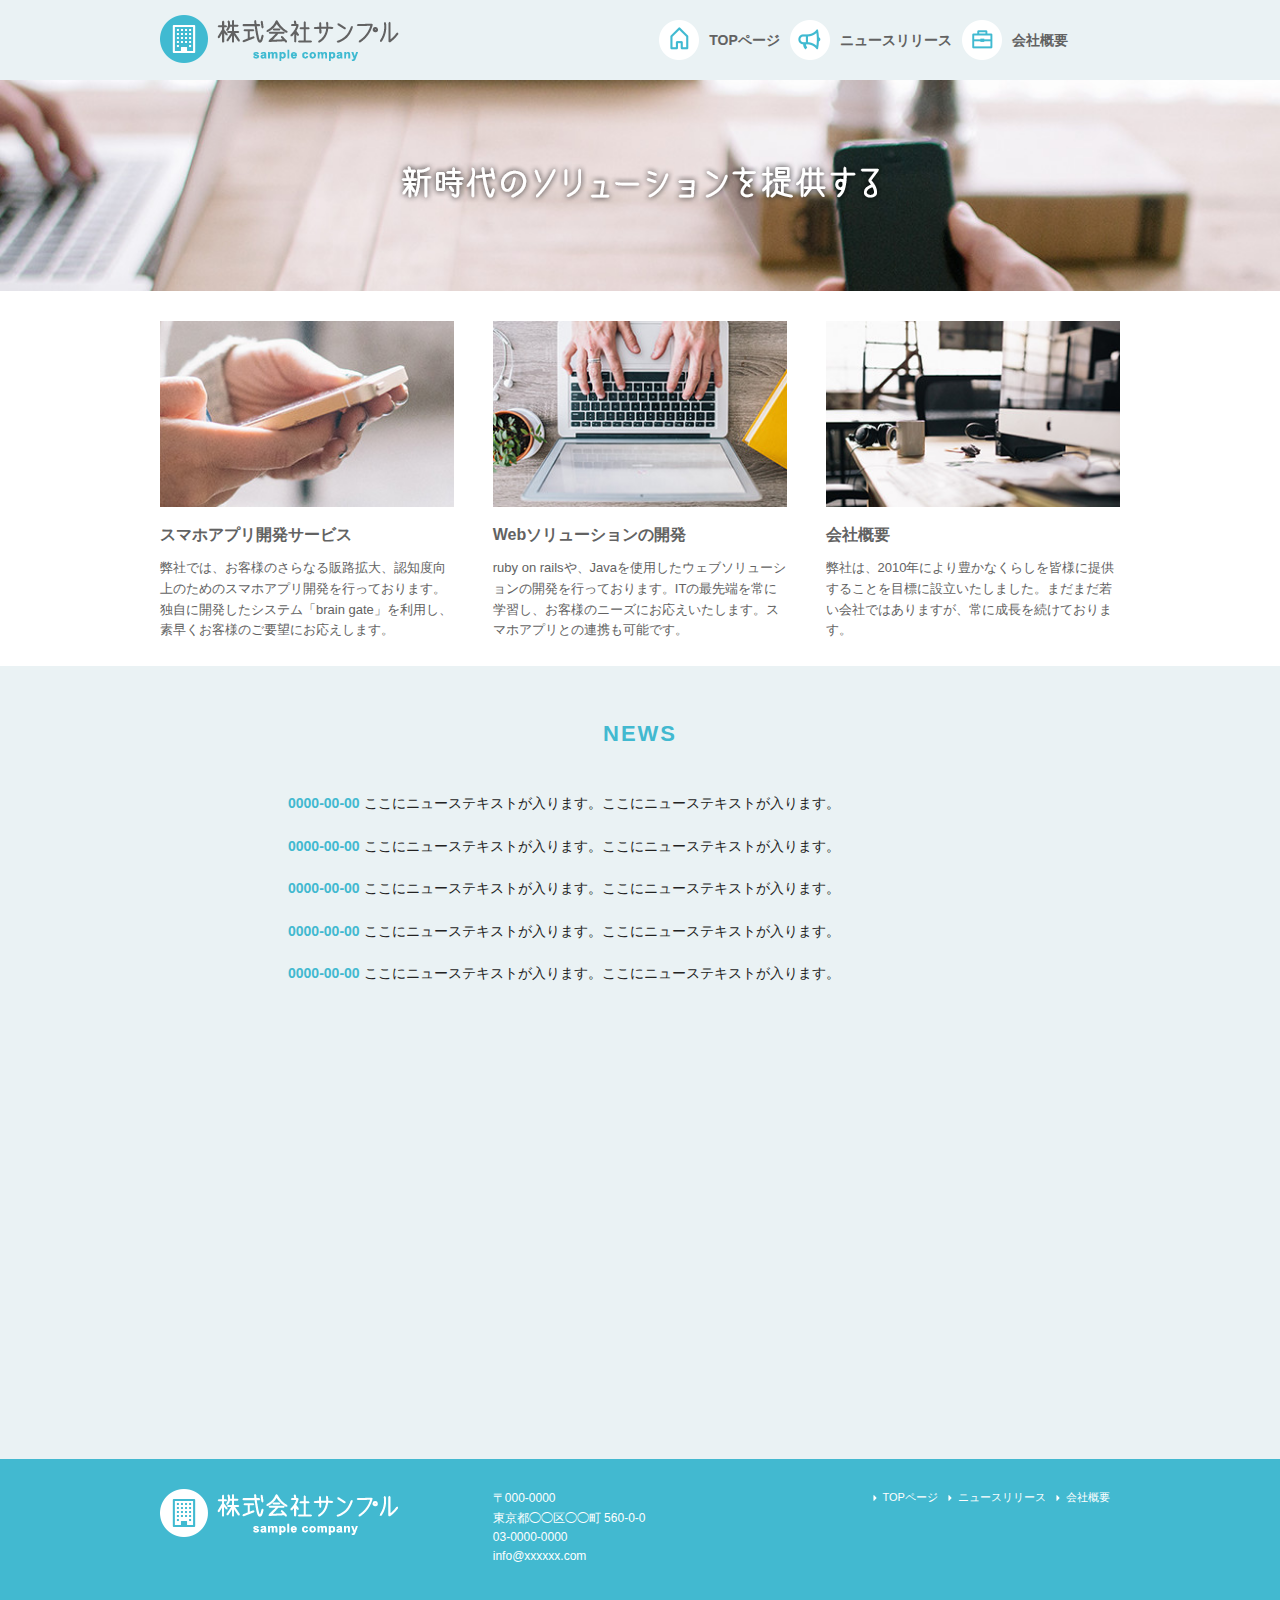
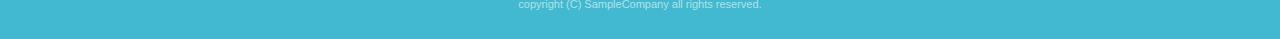
<file: index.html>
<!DOCTYPE html>
<html lang="ja">
<head>

  <!-- Basic Page Needs
  –––––––––––––––––––––––––––––––––––––––––––––––––– -->
  <meta charset="utf-8">
  <title>株式会社サンプル</title>
  <meta name="description" content="">
  <meta name="author" content="">

  <!-- Mobile Specific Metas
  –––––––––––––––––––––––––––––––––––––––––––––––––– -->
  <meta name="viewport" content="width=device-width, initial-scale=1">

  <!-- CSS
  –––––––––––––––––––––––––––––––––––––––––––––––––– -->
  <link rel="stylesheet" href="css/normalize.css">
  <link rel="stylesheet" href="css/skeleton.css">
  <link rel="stylesheet" href="css/sample.css">
  
  <!-- Favicon
  –––––––––––––––––––––––––––––––––––––––––––––––––– -->
  <link rel="icon" type="image/png" href="images/favicon.png">

</head>

<body>
  
  <header>
    <div id="header_in" class="container">
      <div class="row">
        <div class="six columns logo">

          <img class="u-max-full-width" src="images/top/logo.png" alt="株式会社サンプル" srcset="images/top/logo@2x.png 2x" />

        </div>
        <div class="six columns navi">

          <div class="sp_navi">
            <img id="sp_navi_btn" class="u-max-full-width" src="images/top/sp_navi.png" alt="sp_navi" srcset="images/top/sp_navi@2x.png 2x" />

            <ul class="sp_navi_li">
              <li><a href="index.html">TOPページ</a></li>
              <li><a href="news.html">ニュースリリース</a></li>
              <li><a href="company.html">会社概要</a></li>
            </ul>
          </div>
          <!-- sp_navi -->
          <div class="pc_navi">

            <ul class="pc_navi_li">
              <li class="navi_toppage"><a href="index.html">TOPページ</a></li>
              <li class="navi_news"><a href="news.html">ニュースリリース</a></li>
              <li class="navi_company"><a href="company.html">会社概要</a></li>
            </ul>

          </div>
        </div>
      </div>
      <!-- row -->
    </div>
    <!-- header_in -->

  
    <div id="cover_area">
      <div class="container">
  
        <div class="twelve columns">
          <img class="u-max-full-width" src="images/top/cover_read.png" alt="新時代のソリューションを提供する" srcset="images/top/cover_read@2x.png 2x" />
        </div>
      </div>
    </div>
    <!-- #cover -->
      
    <div id="service_area">
  
      <div class="container">
        <div class="row">
  
          <div class="four columns">
  
            <img class="u-max-full-width" src="images/top/service_01.jpg" alt="スマホアプリ開発サービス" srcset="images/top/service_01@2x.jpg 2x" />
  
            <div class="service_title">スマホアプリ開発サービス</div>
            <p>弊社では、お客様のさらなる販路拡大、認知度向上のためのスマホアプリ開発を行っております。独自に開発したシステム「brain gate」を利用し、素早くお客様のご要望にお応えします。</p>
  
          </div><!-- column -->
          <div class="four columns">
  
            <img class="u-max-full-width" src="images/top/service_02.jpg" alt="Webソリューションの開発" srcset="images/top/service_02@2x.jpg 2x" />
      
            <div class="service_title">Webソリューションの開発</div>
            <p>ruby on railsや、Javaを使用したウェブソリューションの開発を行っております。ITの最先端を常に学習し、お客様のニーズにお応えいたします。スマホアプリとの連携も可能です。</p>
  
          </div><!-- column -->
          <div class="four columns">
  
            <img class="u-max-full-width" src="images/top/service_03.jpg" alt="会社概要" srcset="images/top/service_03@2x.jpg 2x" />
      
            <div class="service_title">会社概要</div>
            <p>弊社は、2010年により豊かなくらしを皆様に提供することを目標に設立いたしました。まだまだ若い会社ではありますが、常に成長を続けております。</p>
  
          </div><!-- column -->
  
        </div>
      </div>
  
    </div>
    <!-- #service_area -->
    
    <div id="news_area">

      <div class="container">
        <div class="row">

          <div class="twelve columns">

            <div class="news_title">NEWS</div>

            <ul class="news_lists">
              <li><span>0000-00-00</span> ここにニューステキストが入ります。ここにニューステキストが入ります。</li>
              <li><span>0000-00-00</span> ここにニューステキストが入ります。ここにニューステキストが入ります。</li>
              <li><span>0000-00-00</span> ここにニューステキストが入ります。ここにニューステキストが入ります。</li>
              <li><span>0000-00-00</span> ここにニューステキストが入ります。ここにニューステキストが入ります。</li>
              <li><span>0000-00-00</span> ここにニューステキストが入ります。ここにニューステキストが入ります。</li>
            </ul>

          </div>

        </div>
      </div>

    </div>
    <!-- #news_area -->
    
    <div id="googlemap_area">
      
      <script src="//maps.google.com/maps/api/js?sensor=true"></script>
      <script type="text/javascript">
      function googleMap() {
        var latlng = new google.maps.LatLng(35.6694293,139.7189323);/* 座標 */
        var myOptions = {
          zoom: 16, /*拡大比率*/
          center: latlng,
          scrollwheel: false,
          disableDoubleClickZoom: true,
          draggable: false,
          mapTypeControlOptions: { mapTypeIds: ['style', google.maps.MapTypeId.ROADMAP] }
        };
        var map = new google.maps.Map(document.getElementById('map1'), myOptions);
        /*アイコン設定*/
        var icon = new google.maps.MarkerImage('images/top/pin.png',/*画像url*/
            new google.maps.Size(48,56),/*アイコンサイズ*/
            new google.maps.Point(0,0)/*アイコン位置*/
        );
        var markerOptions = {
          position: latlng,
          map: map,
          icon: icon,
          title: '株式会社サンプル',/*タイトル*/
          animation: google.maps.Animation.DROP/*アニメーション*/
        };
        var marker = new google.maps.Marker(markerOptions);
        /*取得スタイルの貼り付け*/
        var styleOptions = [
          {
            "stylers": [
              { "hue": '#eaf2f4' }
            ]
          }
        ];
        var styledMapOptions = { name: '株式会社サンプル' }/*地図右上のタイトル*/
        var sampleType = new google.maps.StyledMapType(styleOptions, styledMapOptions);
        map.mapTypes.set('style', sampleType);
        map.setMapTypeId('style');
      };
      google.maps.event.addDomListener(window, 'load', function() {
          googleMap();
      });
      </script>
      <div id="map1" style="width:100%; height:400px; margin:0 auto;"></div>
    
    </div>
    <!-- #googlemap_area -->
  </header>

  <footer>
    <div class="container">
      <div class="row">
        <div class="four columns sp">
          <img class="u-max-full-width" src="images/top/footer_logo.png" alt="株式会社サンプル" srcset="images/top/footer_logo@2x.png 2x" />
        </div>
        <!-- columns -->
        <div class="four columns foot_address sp">
          〒000-0000<br />
          東京都◯◯区◯◯町 560-0-0<br />
          03-0000-0000<br />
          info@xxxxxx.com
        </div>
        <!-- columns -->
        <div class="four columns">
          <ul class="foot_navi">
            <li><a href="">TOPページ</a></li>
            <li><a href="">ニュースリリース</a></li>
            <li><a href="">会社概要</a></li>
          </ul>
        </div>
        <!-- columns -->
      </div>
      <!-- row -->
  
      <div class="row">
        <div class="twelve columns sp">
          <p class="copy">copyright (C) SampleCompany all rights reserved.</p>
        </div>
        <!-- columns -->
      </div>
      <!-- row -->
      </div>
  </footer>
  <!-- //footer -->
  
  <script type="text/javascript" src="//ajax.googleapis.com/ajax/libs/jquery/1.10.2/jquery.min.js"></script>
  
  <script>
    $(function(){
      $(document).ready(function(){
  
        $("#sp_navi_btn").click(function () {
          $(this).next().slideToggle();
        });
  
      });
    });
  </script>
  
  </body>


</html>
</file>
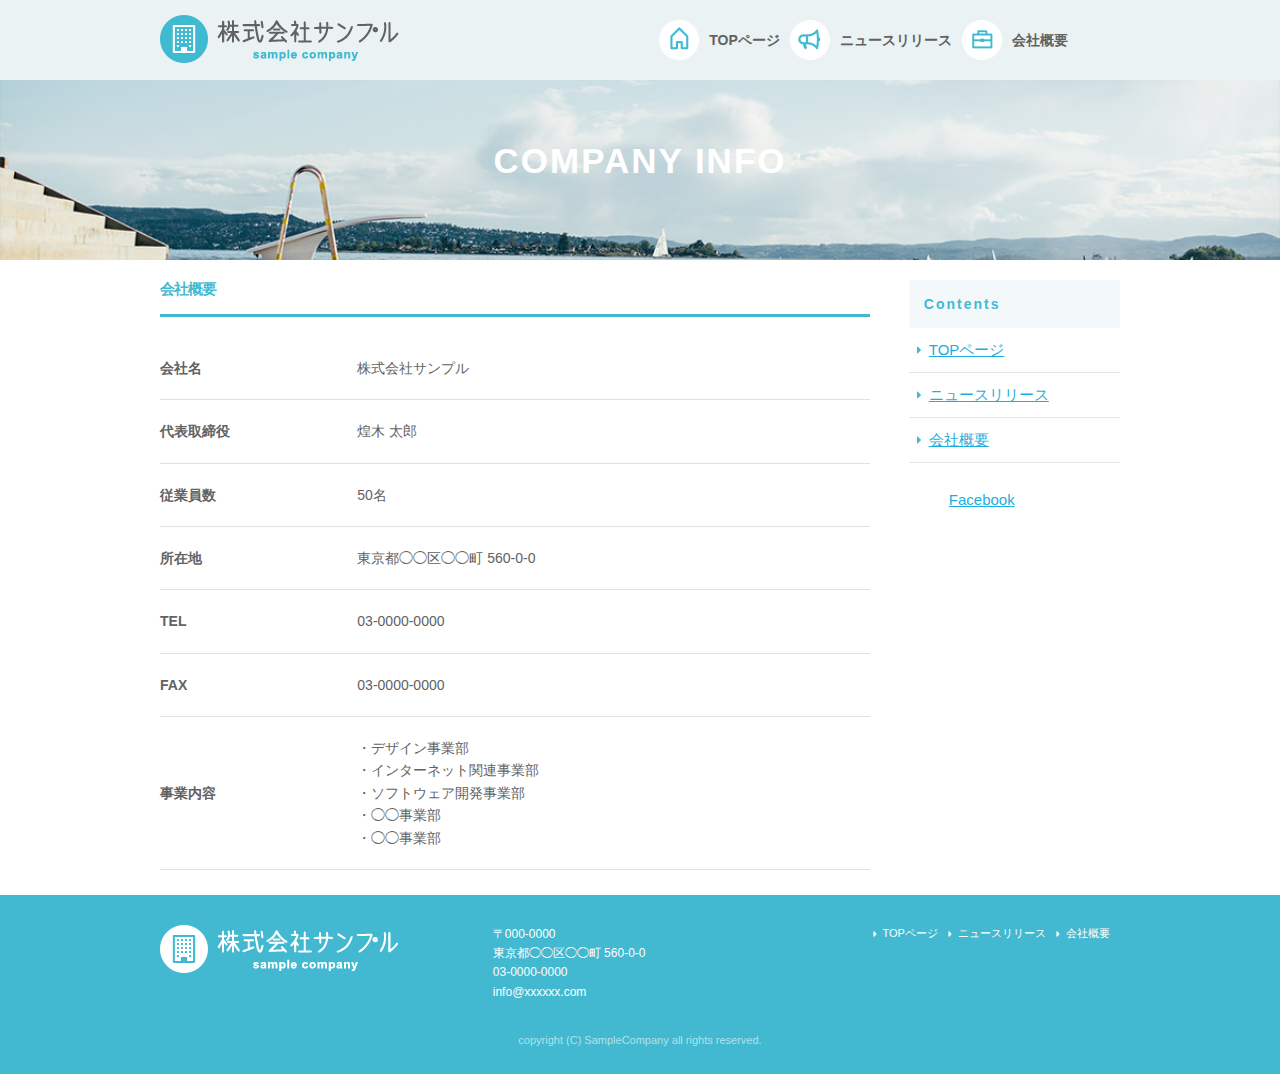
<file: company.html>
<!DOCTYPE html>
<html lang="ja">
<head>

  <!-- Basic Page Needs
  –––––––––––––––––––––––––––––––––––––––––––––––––– -->
  <meta charset="utf-8">
  <title>株式会社サンプル</title>
  <meta name="description" content="">
  <meta name="author" content="">

  <!-- Mobile Specific Metas
  –––––––––––––––––––––––––––––––––––––––––––––––––– -->
  <meta name="viewport" content="width=device-width, initial-scale=1">

  <!-- CSS
  –––––––––––––––––––––––––––––––––––––––––––––––––– -->
  <link rel="stylesheet" href="css/normalize.css">
  <link rel="stylesheet" href="css/skeleton.css">
  <link rel="stylesheet" href="css/sample.css">
  
  <!-- Favicon
  –––––––––––––––––––––––––––––––––––––––––––––––––– -->
  <link rel="icon" type="image/png" href="images/favicon.png">

</head>

<body>
  
  <div id="fb-root"></div>
  <script>(function(d, s, id) {
  var js, fjs = d.getElementsByTagName(s)[0];
  if (d.getElementById(id)) return;
  js = d.createElement(s); js.id = id;
  js.src = "//connect.facebook.net/ja_JP/sdk.js#xfbml=1&version=v2.6";
  fjs.parentNode.insertBefore(js, fjs);
  }(document, 'script', 'facebook-jssdk'));</script>
  
  <header>
    <div id="header_in" class="container">
      <div class="row">
        <div class="six columns logo">
    
          <img class="u-max-full-width" src="images/top/logo.png" alt="株式会社サンプル" srcset="images/top/logo@2x.png 2x" />
    
        </div>
        <div class="six columns navi">
    
          <div class="sp_navi">
            <img id="sp_navi_btn" class="u-max-full-width" src="images/top/sp_navi.png" alt="sp_navi" srcset="images/top/sp_navi@2x.png 2x" />
    
              <ul class="sp_navi_li">
                <li><a href="index.html">TOPページ</a></li>
                <li><a href="news.html">ニュースリリース</a></li>
                <li><a href="company.html">会社概要</a></li>
              </ul>
          </div>
          <!-- sp_navi -->
          <div class="pc_navi">
    
              <ul class="pc_navi_li">
                <li class="navi_toppage"><a href="index.html">TOPページ</a></li>
                <li class="navi_news"><a href="news.html">ニュースリリース</a></li>
                <li class="navi_company"><a href="company.html">会社概要</a></li>
              </ul>
          </div>
          <!-- pc_navi -->
        </div>
        <!-- colums -->
      </div>
      <!-- row -->
    </div>
    <!-- header_in -->
  </header> 
    
  <main>
    <section id="sub">
        
      <div id="sub_cover">
        <div class="container">
        
          <div class="twelve columns">
          <h1><strong>COMPANY INFO</strong></h1>
                
          </div>
        </div>
      </div>
      <!-- # sub_cover -->
    </section>
      
    <div id="contents">
      <div class="container">
        <div class="row">
  
        <div id="main" class="nine columns">
  
          <h2>会社概要</h2>
          <table class="u-full-width">
            <tbody>
              <tr>
                <th>会社名</th>
                <td>株式会社サンプル</td>
              </tr>
              <tr>
                <th>代表取締役</th>
                <td>煌木 太郎</td>
              </tr>
              <tr>
                <th>従業員数</th>
                <td>50名</td>
              </tr>
              <tr>
                <th>所在地</th>
                <td>東京都◯◯区◯◯町 560-0-0</td>
              </tr>
              <tr>
                <th>TEL</th>
                <td>03-0000-0000</td>
              </tr>
              <tr>
                <th>FAX</th>
                <td>03-0000-0000</td>
              </tr>
              <tr>
                <th>事業内容</th>
                <td>
                    ・デザイン事業部
                  <br>
                    ・インターネット関連事業部
                  <br>
                    ・ソフトウェア開発事業部
                  <br>
                    ・◯◯事業部
                  <br>
                    ・◯◯事業部
                </td>
              </tr>
            </tbody>  
          </table>
        </div>
        <div id="sidebar" class="three columns">
          <div id="pc_sidemenu">
          <h3>Contents</h3>
            <ul>
              <li>
                <a href="index.html">TOPページ</a>
              </li>
              <li>
                <a href="news.html">ニュースリリース</a>
              </li>
              <li>
                <a href="company.html">会社概要</a>
              </li>
            </ul>
          </div>
          <div class="fb-page" data-href="https://www.facebook.com/facebook" data-tabs="timeline" 
                          data-small-header="false" data-adapt-container-width="true" data-hide-cover="false"
                          data-show-facepile="false"><blockquote cite="https://www.facebook.com/facebook"
                          class="fb-xfbml-parse-ignore"><a href="https://www.facebook.com/facebook">Facebook</a>
                          </blockquote>
          </div>
        </div>
        <!--#sidebar-->
        </div>
        <!--row-->
      </div>
      <!--#container-->
    </div>
    <!-- #contents -->

  <footer>
      <div class="container">
        <div class="row">
          <div class="four columns sp">
            <img class="u-max-full-width" src="images/top/footer_logo.png" alt="株式会社サンプル" srcset="images/top/footer_logo@2x.png 2x" />
          </div>
          <!-- columns -->
          <div class="four columns foot_address sp">
            〒000-0000<br />
            東京都◯◯区◯◯町 560-0-0<br />
            03-0000-0000<br />
            info@xxxxxx.com
          </div>
          <!-- columns -->
          <div class="four columns">
            <ul class="foot_navi">
              <li><a href="">TOPページ</a></li>
              <li><a href="">ニュースリリース</a></li>
              <li><a href="">会社概要</a></li>
            </ul>
          </div>
          <!-- columns -->
        </div>
        <!-- row -->
    
        <div class="row">
          <div class="twelve columns sp">
            <p class="copy">copyright (C) SampleCompany all rights reserved.</p>
          </div>
          <!-- columns -->
        </div>
        <!-- row -->
        </div>
  </footer>
  <!-- //footer -->
    
</body>
</html>
</file>
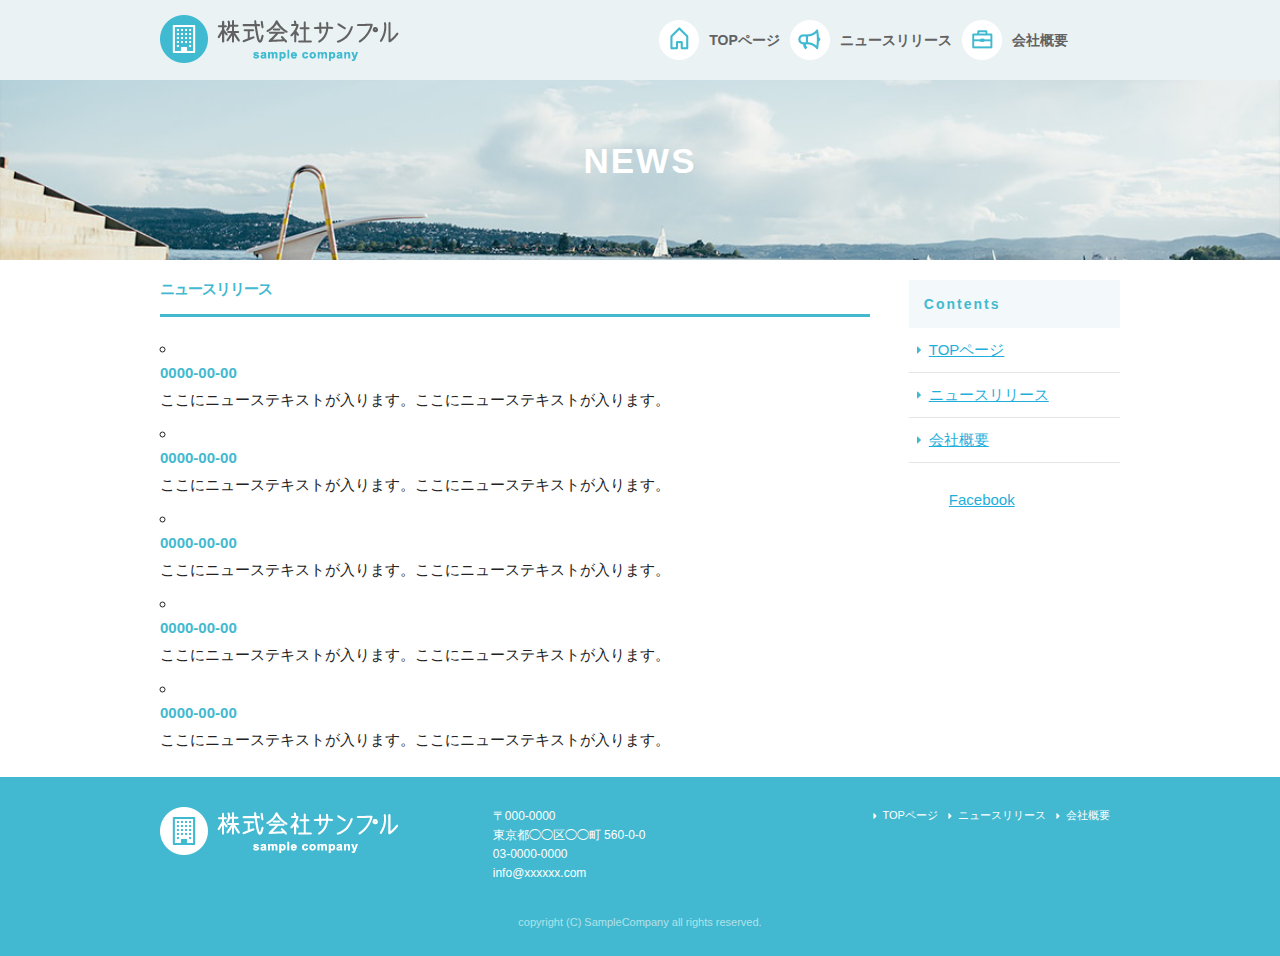
<file: news.html>
<!DOCTYPE html>
<html lang="ja">
<head>

  <!-- Basic Page Needs
  –––––––––––––––––––––––––––––––––––––––––––––––––– -->
  <meta charset="utf-8">
  <title>株式会社サンプル</title>
  <meta name="description" content="">
  <meta name="author" content="">

  <!-- Mobile Specific Metas
  –––––––––––––––––––––––––––––––––––––––––––––––––– -->
  <meta name="viewport" content="width=device-width, initial-scale=1">

  <!-- CSS
  –––––––––––––––––––––––––––––––––––––––––––––––––– -->
  <link rel="stylesheet" href="css/normalize.css">
  <link rel="stylesheet" href="css/skeleton.css">
  <link rel="stylesheet" href="css/sample.css">
  
  <!-- Favicon
  –––––––––––––––––––––––––––––––––––––––––––––––––– -->
  <link rel="icon" type="image/png" href="images/favicon.png">

</head>

<body>
 
 <div id="fb-root"></div>
  <script>(function(d, s, id) {
  var js, fjs = d.getElementsByTagName(s)[0];
  if (d.getElementById(id)) return;
  js = d.createElement(s); js.id = id;
  js.src = "//connect.facebook.net/ja_JP/sdk.js#xfbml=1&version=v2.6";
  fjs.parentNode.insertBefore(js, fjs);
  }(document, 'script', 'facebook-jssdk'));</script>

  <header>
    <div id="header_in" class="container">
      <div class="row">
        <div class="six columns logo">

          <img class="u-max-full-width" src="images/top/logo.png" alt="株式会社サンプル" srcset="images/top/logo@2x.png 2x" />

        </div>
        <div class="six columns navi">

          <div class="sp_navi">
            <img id="sp_navi_btn" class="u-max-full-width" src="images/top/sp_navi.png" alt="sp_navi" srcset="images/top/sp_navi@2x.png 2x" />

            <ul class="sp_navi_li">
              <li><a href="index.html">TOPページ</a></li>
              <li><a href="news.html">ニュースリリース</a></li>
              <li><a href="company.html">会社概要</a></li>
            </ul>
          </div>
          <!-- sp_navi -->
          <div class="pc_navi">

            <ul class="pc_navi_li">
              <li class="navi_toppage"><a href="index.html">TOPページ</a></li>
              <li class="navi_news"><a href="news.html">ニュースリリース</a></li>
              <li class="navi_company"><a href="company.html">会社概要</a></li>
            </ul>

          </div>
        </div>
      </div>
      <!-- row -->
    </div>
    <!-- header_in -->
  </header>
  
  <main>
    <section id="sub">
    
      <div id="sub_cover">
        <div class="container">
    
          <div class="twelve columns">
            <h1><strong>NEWS</strong></h1>
            
          </div>
        </div>
      </div>
      <!-- #cover -->
    </section>
    
    <section id="news">
      
      <div id="contents">
        <div class="container">
          <div class="row">
  
            <div id="main" class="nine columns">
  
              <h2><strong>ニュースリリース</strong></h2>
  
              <ul class="news_lists">
                <li><span>0000-00-00</span> ここにニューステキストが入ります。ここにニューステキストが入ります。</li>
                <li><span>0000-00-00</span> ここにニューステキストが入ります。ここにニューステキストが入ります。</li>
                <li><span>0000-00-00</span> ここにニューステキストが入ります。ここにニューステキストが入ります。</li>
                <li><span>0000-00-00</span> ここにニューステキストが入ります。ここにニューステキストが入ります。</li>
                <li><span>0000-00-00</span> ここにニューステキストが入ります。ここにニューステキストが入ります。</li>
              </ul>
  
            </div>
            
            <div id="sidebar" class="three columns">
              <div id="pc_sidemenu">
                <h3>Contents</h3>
                <ul>
                  <li>
                    <a href="top.html">TOPページ</a>
                    </li>
                  <li>
                    <a href="news.html">ニュースリリース</a>
                  </li>
                  <li>
                    <a href="corpinfo.html">会社概要</a>
                  </li>
                </ul>
              </div>
              <div class="fb-page" data-href="https://www.facebook.com/facebook" data-tabs="timeline" 
                          data-small-header="false" data-adapt-container-width="true" data-hide-cover="false"
                          data-show-facepile="false"><blockquote cite="https://www.facebook.com/facebook"
                          class="fb-xfbml-parse-ignore"><a href="https://www.facebook.com/facebook">Facebook</a>
                          </blockquote>
              </div>
            </div>
            <!--#sidebar-->
          </div>
          <!--row-->
        </div>
        <!--#container-->
      </div>
      <!-- #contents -->
    </section>

  </main>
  
  <footer>
      <div class="container">
        <div class="row">
          <div class="four columns sp">
            <img class="u-max-full-width" src="images/top/footer_logo.png" alt="株式会社サンプル" srcset="images/top/footer_logo@2x.png 2x" />
          </div>
          <!-- columns -->
          <div class="four columns foot_address sp">
            〒000-0000<br />
            東京都◯◯区◯◯町 560-0-0<br />
            03-0000-0000<br />
            info@xxxxxx.com
          </div>
          <!-- columns -->
          <div class="four columns">
            <ul class="foot_navi">
              <li><a href="">TOPページ</a></li>
              <li><a href="">ニュースリリース</a></li>
              <li><a href="">会社概要</a></li>
            </ul>
          </div>
          <!-- columns -->
        </div>
        <!-- row -->
    
        <div class="row">
          <div class="twelve columns sp">
            <p class="copy">copyright (C) SampleCompany all rights reserved.</p>
          </div>
          <!-- columns -->
        </div>
        <!-- row -->
        </div>
  </footer>
  <!-- //footer -->
</body>
</html>
</file>
<file: css/skeleton.css>
/*
* Skeleton V2.0.4
* Copyright 2014, Dave Gamache
* www.getskeleton.com
* Free to use under the MIT license.
* http://www.opensource.org/licenses/mit-license.php
* 12/29/2014
*/


/* Table of contents
––––––––––––––––––––––––––––––––––––––––––––––––––
- Grid
- Base Styles
- Typography
- Links
- Buttons
- Forms
- Lists
- Code
- Tables
- Spacing
- Utilities
- Clearing
- Media Queries
*/


/* Grid
–––––––––––––––––––––––––––––––––––––––––––––––––– */
.container {
  position: relative;
  width: 100%;
  max-width: 960px;
  margin: 0 auto;
  padding: 0 20px;
  box-sizing: border-box; }
.column,
.columns {
  width: 100%;
  float: left;
  box-sizing: border-box; }

/* For devices larger than 400px */
@media (min-width: 400px) {
  .container {
    width: 85%;
    padding: 0; }
}

/* For devices larger than 550px */
@media (min-width: 550px) {
  .container {
    width: 80%; }
  .column,
  .columns {
    margin-left: 4%; }
  .column:first-child,
  .columns:first-child {
    margin-left: 0; }

  .one.column,
  .one.columns                    { width: 4.66666666667%; }
  .two.columns                    { width: 13.3333333333%; }
  .three.columns                  { width: 22%;            }
  .four.columns                   { width: 30.6666666667%; }
  .five.columns                   { width: 39.3333333333%; }
  .six.columns                    { width: 48%;            }
  .seven.columns                  { width: 56.6666666667%; }
  .eight.columns                  { width: 65.3333333333%; }
  .nine.columns                   { width: 74.0%;          }
  .ten.columns                    { width: 82.6666666667%; }
  .eleven.columns                 { width: 91.3333333333%; }
  .twelve.columns                 { width: 100%; margin-left: 0; }

  .one-third.column               { width: 30.6666666667%; }
  .two-thirds.column              { width: 65.3333333333%; }

  .one-half.column                { width: 48%; }

  /* Offsets */
  .offset-by-one.column,
  .offset-by-one.columns          { margin-left: 8.66666666667%; }
  .offset-by-two.column,
  .offset-by-two.columns          { margin-left: 17.3333333333%; }
  .offset-by-three.column,
  .offset-by-three.columns        { margin-left: 26%;            }
  .offset-by-four.column,
  .offset-by-four.columns         { margin-left: 34.6666666667%; }
  .offset-by-five.column,
  .offset-by-five.columns         { margin-left: 43.3333333333%; }
  .offset-by-six.column,
  .offset-by-six.columns          { margin-left: 52%;            }
  .offset-by-seven.column,
  .offset-by-seven.columns        { margin-left: 60.6666666667%; }
  .offset-by-eight.column,
  .offset-by-eight.columns        { margin-left: 69.3333333333%; }
  .offset-by-nine.column,
  .offset-by-nine.columns         { margin-left: 78.0%;          }
  .offset-by-ten.column,
  .offset-by-ten.columns          { margin-left: 86.6666666667%; }
  .offset-by-eleven.column,
  .offset-by-eleven.columns       { margin-left: 95.3333333333%; }

  .offset-by-one-third.column,
  .offset-by-one-third.columns    { margin-left: 34.6666666667%; }
  .offset-by-two-thirds.column,
  .offset-by-two-thirds.columns   { margin-left: 69.3333333333%; }

  .offset-by-one-half.column,
  .offset-by-one-half.columns     { margin-left: 52%; }

}


/* Base Styles
–––––––––––––––––––––––––––––––––––––––––––––––––– */
/* NOTE
html is set to 62.5% so that all the REM measurements throughout Skeleton
are based on 10px sizing. So basically 1.5rem = 15px :) */
html {
  font-size: 62.5%; }
body {
  font-size: 1.5em; /* currently ems cause chrome bug misinterpreting rems on body element */
  line-height: 1.6;
  font-weight: 400;
  font-family: "Raleway", "HelveticaNeue", "Helvetica Neue", Helvetica, Arial, sans-serif;
  color: #222; }


/* Typography
–––––––––––––––––––––––––––––––––––––––––––––––––– */
h1, h2, h3, h4, h5, h6 {
  margin-top: 0;
  margin-bottom: 2rem;
  font-weight: 300; }
h1 { font-size: 4.0rem; line-height: 1.2;  letter-spacing: -.1rem;}
h2 { font-size: 3.6rem; line-height: 1.25; letter-spacing: -.1rem; }
h3 { font-size: 3.0rem; line-height: 1.3;  letter-spacing: -.1rem; }
h4 { font-size: 2.4rem; line-height: 1.35; letter-spacing: -.08rem; }
h5 { font-size: 1.8rem; line-height: 1.5;  letter-spacing: -.05rem; }
h6 { font-size: 1.5rem; line-height: 1.6;  letter-spacing: 0; }

/* Larger than phablet */
@media (min-width: 550px) {
  h1 { font-size: 5.0rem; }
  h2 { font-size: 4.2rem; }
  h3 { font-size: 3.6rem; }
  h4 { font-size: 3.0rem; }
  h5 { font-size: 2.4rem; }
  h6 { font-size: 1.5rem; }
}

p {
  margin-top: 0; }


/* Links
–––––––––––––––––––––––––––––––––––––––––––––––––– */
a {
  color: #1EAEDB; }
a:hover {
  color: #0FA0CE; }


/* Buttons
–––––––––––––––––––––––––––––––––––––––––––––––––– */
.button,
button,
input[type="submit"],
input[type="reset"],
input[type="button"] {
  display: inline-block;
  height: 38px;
  padding: 0 30px;
  color: #555;
  text-align: center;
  font-size: 11px;
  font-weight: 600;
  line-height: 38px;
  letter-spacing: .1rem;
  text-transform: uppercase;
  text-decoration: none;
  white-space: nowrap;
  background-color: transparent;
  border-radius: 4px;
  border: 1px solid #bbb;
  cursor: pointer;
  box-sizing: border-box; }
.button:hover,
button:hover,
input[type="submit"]:hover,
input[type="reset"]:hover,
input[type="button"]:hover,
.button:focus,
button:focus,
input[type="submit"]:focus,
input[type="reset"]:focus,
input[type="button"]:focus {
  color: #333;
  border-color: #888;
  outline: 0; }
.button.button-primary,
button.button-primary,
input[type="submit"].button-primary,
input[type="reset"].button-primary,
input[type="button"].button-primary {
  color: #FFF;
  background-color: #33C3F0;
  border-color: #33C3F0; }
.button.button-primary:hover,
button.button-primary:hover,
input[type="submit"].button-primary:hover,
input[type="reset"].button-primary:hover,
input[type="button"].button-primary:hover,
.button.button-primary:focus,
button.button-primary:focus,
input[type="submit"].button-primary:focus,
input[type="reset"].button-primary:focus,
input[type="button"].button-primary:focus {
  color: #FFF;
  background-color: #1EAEDB;
  border-color: #1EAEDB; }


/* Forms
–––––––––––––––––––––––––––––––––––––––––––––––––– */
input[type="email"],
input[type="number"],
input[type="search"],
input[type="text"],
input[type="tel"],
input[type="url"],
input[type="password"],
textarea,
select {
  height: 38px;
  padding: 6px 10px; /* The 6px vertically centers text on FF, ignored by Webkit */
  background-color: #fff;
  border: 1px solid #D1D1D1;
  border-radius: 4px;
  box-shadow: none;
  box-sizing: border-box; }
/* Removes awkward default styles on some inputs for iOS */
input[type="email"],
input[type="number"],
input[type="search"],
input[type="text"],
input[type="tel"],
input[type="url"],
input[type="password"],
textarea {
  -webkit-appearance: none;
     -moz-appearance: none;
          appearance: none; }
textarea {
  min-height: 65px;
  padding-top: 6px;
  padding-bottom: 6px; }
input[type="email"]:focus,
input[type="number"]:focus,
input[type="search"]:focus,
input[type="text"]:focus,
input[type="tel"]:focus,
input[type="url"]:focus,
input[type="password"]:focus,
textarea:focus,
select:focus {
  border: 1px solid #33C3F0;
  outline: 0; }
label,
legend {
  display: block;
  margin-bottom: .5rem;
  font-weight: 600; }
fieldset {
  padding: 0;
  border-width: 0; }
input[type="checkbox"],
input[type="radio"] {
  display: inline; }
label > .label-body {
  display: inline-block;
  margin-left: .5rem;
  font-weight: normal; }


/* Lists
–––––––––––––––––––––––––––––––––––––––––––––––––– */
ul {
  list-style: circle inside; }
ol {
  list-style: decimal inside; }
ol, ul {
  padding-left: 0;
  margin-top: 0; }
ul ul,
ul ol,
ol ol,
ol ul {
  margin: 1.5rem 0 1.5rem 3rem;
  font-size: 90%; }
li {
  margin-bottom: 1rem; }


/* Code
–––––––––––––––––––––––––––––––––––––––––––––––––– */
code {
  padding: .2rem .5rem;
  margin: 0 .2rem;
  font-size: 90%;
  white-space: nowrap;
  background: #F1F1F1;
  border: 1px solid #E1E1E1;
  border-radius: 4px; }
pre > code {
  display: block;
  padding: 1rem 1.5rem;
  white-space: pre; }


/* Tables
–––––––––––––––––––––––––––––––––––––––––––––––––– */
th,
td {
  padding: 12px 15px;
  text-align: left;
  border-bottom: 1px solid #E1E1E1; }
th:first-child,
td:first-child {
  padding-left: 0; }
th:last-child,
td:last-child {
  padding-right: 0; }


/* Spacing
–––––––––––––––––––––––––––––––––––––––––––––––––– */
button,
.button {
  margin-bottom: 1rem; }
input,
textarea,
select,
fieldset {
  margin-bottom: 1.5rem; }
pre,
blockquote,
dl,
figure,
table,
p,
ul,
ol,
form {
  margin-bottom: 2.5rem; }


/* Utilities
–––––––––––––––––––––––––––––––––––––––––––––––––– */
.u-full-width {
  width: 100%;
  box-sizing: border-box; }
.u-max-full-width {
  max-width: 100%;
  box-sizing: border-box; }
.u-pull-right {
  float: right; }
.u-pull-left {
  float: left; }


/* Misc
–––––––––––––––––––––––––––––––––––––––––––––––––– */
hr {
  margin-top: 3rem;
  margin-bottom: 3.5rem;
  border-width: 0;
  border-top: 1px solid #E1E1E1; }


/* Clearing
–––––––––––––––––––––––––––––––––––––––––––––––––– */

/* Self Clearing Goodness */
.container:after,
.row:after,
.u-cf {
  content: "";
  display: table;
  clear: both; }


/* Media Queries
–––––––––––––––––––––––––––––––––––––––––––––––––– */
/*
Note: The best way to structure the use of media queries is to create the queries
near the relevant code. For example, if you wanted to change the styles for buttons
on small devices, paste the mobile query code up in the buttons section and style it
there.
*/


/* Larger than mobile */
@media (min-width: 400px) {}

/* Larger than phablet (also point when grid becomes active) */
@media (min-width: 550px) {}

/* Larger than tablet */
@media (min-width: 750px) {}

/* Larger than desktop */
@media (min-width: 1000px) {}

/* Larger than Desktop HD */
@media (min-width: 1200px) {}
</file>
<file: css/sample.css>
html {
  font-size: 62.5%; }

header {
  background: #eaf2f4; }
  header #header_in {
    padding-top: 10px;
    padding-bottom: 4px; }
  @media (max-width: 550px) {
    header .logo {
      width: 190px; }
    header .navi {
      width: 40px;
      float: right; } }
  header .sp_navi_li {
    width: 180px;
    position: absolute;
    top: 50px;
    right: 2%;
    border: 1px solid #eee;
    background: white;
    margin: 0;
    padding: 0;
    display: none;
    z-index: 100; }
    @media (min-width: 550px) {
      header .sp_navi_li .sp_navi {
        display: none; } }
@media (min-width: 550px) and (max-width: 550px) {
  header .sp_navi_li .pc_navi {
    display: none; } }
    @media (min-width: 550px) {
      header .sp_navi_li li {
        list-style: none;
        margin: 0;
        padding: 0; }
        header .sp_navi_li li a {
          display: block;
          padding: 10px 8px;
          border-bottom: 1px solid #eee;
          font-size: 14px;
          text-decoration: none; } }
  @media (min-width: 550px) {
    header .sp_navi {
      display: none; }
    header #header_in {
      padding: 15px 0 10px 0; }
    header .pc_navi_li {
      margin: 0;
      padding: 0; }
      header .pc_navi_li li {
        list-style: none;
        margin: 5px 0 0 0;
        padding: 0; }
        header .pc_navi_li li a {
          color: #626262;
          text-decoration: none;
          font-weight: bold;
          font-size: 14px;
          font-size: 1.4rem;
          float: left;
          padding-right: 10px; }
        header .pc_navi_li li a:hover {
          color: #42b9d0; }
      header .pc_navi_li li.navi_toppage a {
        background-repeat: no-repeat;
        display: inline-block;
        line-height: 40px;
        padding-left: 50px;
        background-image: url("../images/top/navi_top.png");
        background-size: 40px 40px; } }
    @media screen and (min-width: 550px) and (-webkit-min-device-pixel-ratio: 2), (min-width: 550px) and (min-resolution: 2dppx) {
      header .pc_navi_li li.navi_toppage a {
        background-image: url("../images/top/navi_top@2x.png"); } }
  @media (min-width: 550px) {
      header .pc_navi_li li.navi_news a {
        background-repeat: no-repeat;
        display: inline-block;
        line-height: 40px;
        padding-left: 50px;
        background-image: url("../images/top/navi_news.png");
        background-size: 40px 40px; } }
    @media screen and (min-width: 550px) and (-webkit-min-device-pixel-ratio: 2), (min-width: 550px) and (min-resolution: 2dppx) {
      header .pc_navi_li li.navi_news a {
        background-image: url("../images/top/navi_news@2x.png"); } }
  @media (min-width: 550px) {
      header .pc_navi_li li.navi_company a {
        background-repeat: no-repeat;
        display: inline-block;
        line-height: 40px;
        padding-left: 50px;
        background-image: url("../images/top/navi_company.png");
        background-size: 40px 40px; } }
    @media screen and (min-width: 550px) and (-webkit-min-device-pixel-ratio: 2), (min-width: 550px) and (min-resolution: 2dppx) {
      header .pc_navi_li li.navi_company a {
        background-image: url("../images/top/navi_company@2x.png"); } }

  @media (max-width: 550px) {
    header .pc_navi {
      display: none; } }
  header #cover_area {
    text-align: center;
    padding: 80px 0;
    background-image: url("../images/top/cover.jpg");
    background-size: cover; }
    @media screen and (-webkit-min-device-pixel-ratio: 2), (min-resolution: 2dppx) {
      header #cover_area {
        background-image: url("../images/top/cover@2x.jpg"); } }
  @media screen and (-webkit-min-device-pixel-ratio: 2) and (min-width: 550px), (min-resolution: 2dppx) and (min-width: 550px) {
    header #cover_area {
      text-align: left;
      height: 420px;
      padding: 0; }
      header #cover_area img {
        margin-top: 180px;
        margin-left: 70px; } }

  header #service_area {
    padding-top: 20px;
    background-color: #ffffff; }
    @media (min-width: 550px) {
      header #service_area {
        padding-top: 30px; } }
    header #service_area .columns {
      color: #626262; }
      header #service_area .columns .service_title {
        font-size: 18px;
        font-size: 1.8rem;
        font-weight: bold;
        margin-top: 8px; }
      header #service_area .columns p {
        font-size: 15px;
        font-size: 1.5rem;
        margin-top: 10px; }
      @media (min-width: 550px) {
        header #service_area .columns .service_title {
          font-size: 16px;
          font-size: 1.6rem; }
        header #service_area .columns p {
          font-size: 13px;
          font-size: 1.3rem; } }
  header #news_area {
    background-color: #eaf2f4; }
    @media (min-width: 550px) {
      header #news_area .container {
        padding: 0px 10% 50px 10%; } }
    header #news_area .news_title {
      text-align: center;
      font-size: 26px;
      font-size: 2.6rem;
      color: #42b9d0;
      padding: 15px 0 10px 0;
      font-weight: bold;
      letter-spacing: 0.2rem; }
    header #news_area .news_lists li {
      list-style: none;
      font-size: 15px;
      font-size: 1.5rem; }
      header #news_area .news_lists li span {
        color: #42b9d0;
        font-weight: bold;
        display: block;
        margin-bottom: 3px; }
    @media (min-width: 550px) {
      header #news_area .news_title {
        text-align: center;
        font-size: 22px;
        font-size: 2.2rem;
        color: #42b9d0;
        padding: 50px 0 41px 0;
        letter-spacing: 0.2rem; }
      header #news_area .news_lists li {
        list-style: none;
        font-size: 14px;
        font-size: 1.4rem;
        margin-bottom: 20px; }
        header #news_area .news_lists li span {
          color: #42b9d0;
          font-weight: bold;
          display: inline;
          margin-bottom: 0px; } }

footer {
  background-color: #42b9d0;
  color: #fff;
  padding-top: 20px; }
  @media (max-width: 550px) {
    footer .container {
      margin: 0;
      padding: 0; }
    footer .sp {
      padding: 0 6%;
      margin: 0 auto; }
    footer .foot_navi {
      margin-top: 20px; }
      footer .foot_navi li {
        list-style: none;
        margin-bottom: 1px; }
        footer .foot_navi li a {
          color: #42b9d0;
          background-color: #eaf2f4;
          display: block;
          text-align: center;
          font-weight: bold;
          text-decoration: none;
          font-size: 16px;
          font-size: 1.6rem;
          padding: 16px 0; } }
  footer .foot_address {
    font-size: 16px;
    font-size: 1.6rem;
    padding-top: 10px; }
  footer .copy {
    text-align: center;
    font-size: 11px;
    font-size: 1.1rem;
    color: #b2e1ea; }
  @media (min-width: 550px) {
    footer {
      padding-top: 30px; }
      footer .foot_address {
        padding: 0px;
        font-size: 12px;
        font-size: 1.2rem; }
      footer .foot_navi {
        float: right; }
        footer .foot_navi li {
          list-style: none;
          background-repeat: no-repeat;
          background-position: left center;
          display: inline-block;
          float: left;
          margin-right: 10px;
          font-size: 11px;
          font-size: 1.1rem;
          background-image: url("../images/top/foot_arroehead.png");
          background-size: 4px 6px; } }
      @media screen and (min-width: 550px) and (-webkit-min-device-pixel-ratio: 2), (min-width: 550px) and (min-resolution: 2dppx) {
        footer .foot_navi li {
          background-image: url("../images/top/foot_arroehead@2x.png"); } }
  @media (min-width: 550px) {
        footer .foot_navi a {
          color: white;
          padding-left: 10px;
          text-decoration: none; }
        footer .foot_navi a:hover {
          color: #eaf2f4; }
      footer .copy {
        margin-top: 30px; } }

@media screen and (-webkit-min-device-pixel-ratio: 2), (min-resolution: 2dppx) {
  #sub {
    background-image: url("../images/news/sub_cover@2x.jpg"); } }
#sub {
  background-image: url(../images/news/sub_cover.jpg);
  background-size: cover;
  background-position: center center;
  width: 100%;
  height: 180px; }

h1 {
  color: #ffffff;
  text-align: center;
  margin: 60px;
  font-size: 35px;
  font-size: 3.5rem;
  letter-spacing: 2px; }

#contents {
  padding-top: 20px; }

#contents #main .news_lists li span {
  color: #42b9d0;
  display: block;
  font-weight: bold;
  margin-bottom: 3px; }

#contents #main th {
  padding-right: 20px; }

#contents #main th, #contents #main td {
  padding: 20px 0;
  color: #626262;
  font-size: 14px;
  font-size: 1.4rem; }

#contents #main h2 {
  color: #42b9d0;
  border-bottom: 3px solid #42b9d0;
  font-size: 15px;
  font-size: 1.5rem;
  font-weight: bold;
  padding-bottom: 15px; }

#sidebar #pc_sidemenu h3 {
  color: #42b9d0;
  font-size: 14px;
  font-size: 1.4rem;
  letter-spacing: 0.2rem;
  font-weight: bold;
  background-color: #f3f9fb;
  padding: 15px;
  margin-bottom: 0px; }

#sidebar #pc_sidemenu li {
  list-style: none;
  display: block;
  border-bottom: 1px solid #e5e5e5;
  background-repeat: no-repeat;
  background-position: 8px center;
  margin-bottom: 0px;
  padding: 10px 10px 10px 20px;
  background-image: url("../images/news/side_arrow.png");
  background-size: 4px 8px; }

#contents #sidebar .pc_sidemenu li a {
  color: #339fd1;
  text-decoration: none; }

@media (max-width: 550px) {
  #pc_sidemenu {
    display: none; } }

/*# sourceMappingURL=sample.css.map */
</file>
